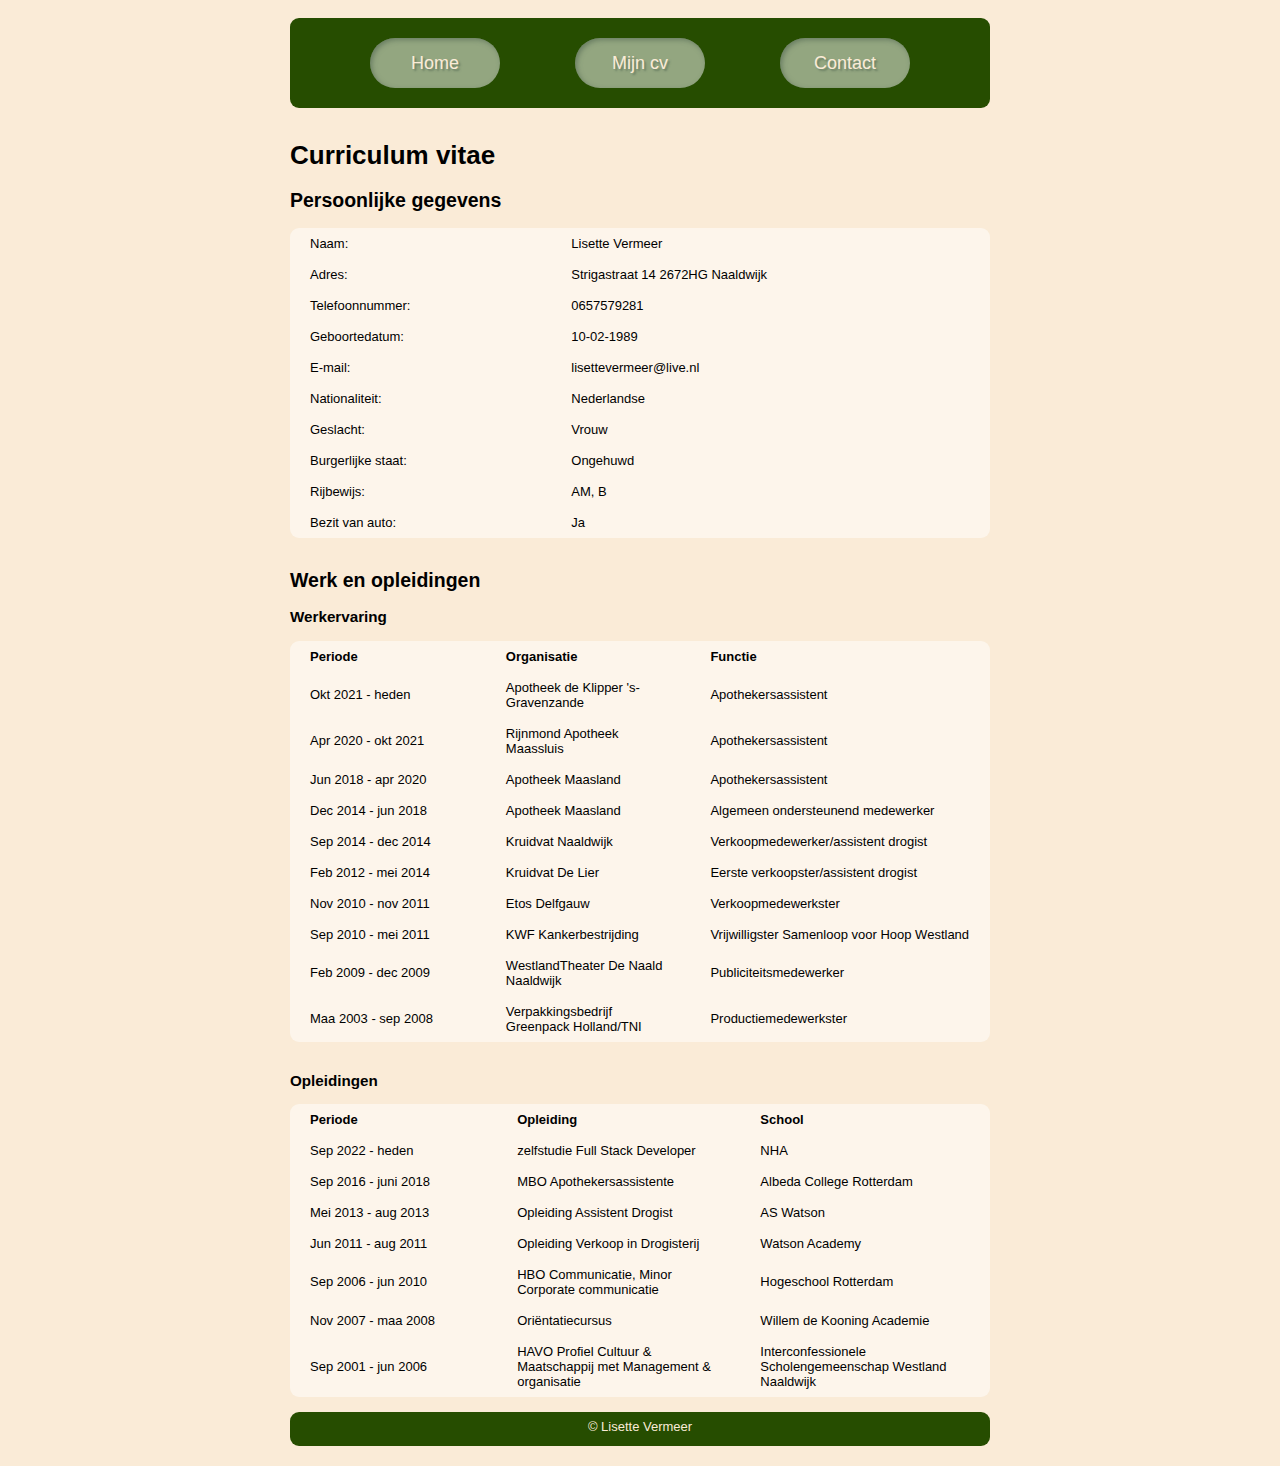
<file: mijncv.html>
<!DOCTYPE html>
<html>

<head>
    <meta charset="UTF-8">
    <link rel="stylesheet" type="text/css" href="stylesheet.css">
    <title>Opdracht les 13 t/m 15 CSS3</title>
</head>

<body>
    <header>
        <nav>
            <ul id=menu>
                <li><a href="index.html">Home</a></li>
                <li><a href="mijncv.html">Mijn cv</a></li>
                <li><a href="contact.html">Contact</a></li>
            </ul>
        </nav>
    </header>
    <br>
    <h1>Curriculum vitae</h1>
     <h2>Persoonlijke gegevens</h2>
            <table>
        <tr>
            <td>Naam:</td>
            <td>Lisette Vermeer</td>
        <tr>
            <td>Adres:</td>
            <td>Strigastraat 14 2672HG Naaldwijk</td>
        </tr>
        <tr>
            <td>Telefoonnummer:</td>
            <td>0657579281</td>
        </tr>
        <tr>
            <td>Geboortedatum:</td>
            <td>10-02-1989</td>
        </tr>
        <tr>
            <td>E-mail:</td>
            <td>lisettevermeer@live.nl</td>
        </tr>
        <tr>
            <td>Nationaliteit:</td>
            <td>Nederlandse</td>
        </tr>
        <tr>
            <td>Geslacht:</td>
            <td>Vrouw</td>
        </tr>
        <tr>
            <td>Burgerlijke staat:</td>
            <td>Ongehuwd</td>
        </tr>
        <tr>
            <td>Rijbewijs:</td>
            <td>AM, B</td>
        </tr>
        <tr>
            <td>Bezit van auto:</td>
            <td>Ja</td>
    </table>

    <br>
    <h2>Werk en opleidingen</h2>
    <h3>Werkervaring</h3>
    <table>
        <th>Periode</th>
        <th>Organisatie</th>
        <th>Functie</th>
        <tr>
            <td>Okt 2021 - heden</td>
            <td>Apotheek de Klipper 's-Gravenzande</td>
            <td>Apothekersassistent</td>
        </tr>
        <tr>
            <td>Apr 2020 - okt 2021</td>
            <td>Rijnmond Apotheek Maassluis</td>
            <td>Apothekersassistent</td>
        </tr>
        <tr>
            <td>Jun 2018 - apr 2020</td>
            <td>Apotheek Maasland</td>
            <td>Apothekersassistent</td>
        </tr>
        <tr>
            <td>Dec 2014 - jun 2018</td>
            <td>Apotheek Maasland</td>
            <td>Algemeen ondersteunend medewerker</td>
        </tr>
        <tr>
            <td>Sep 2014 - dec 2014</td>
            <td>Kruidvat Naaldwijk</td>
            <td>Verkoopmedewerker/assistent drogist</td>
        </tr>
        <tr>
            <td>Feb 2012 - mei 2014</td>
            <td>Kruidvat De Lier</td>
            <td>Eerste verkoopster/assistent drogist</td>
        </tr>
        <tr>
            <td>Nov 2010 - nov 2011</td>
            <td>Etos Delfgauw</td>
            <td>Verkoopmedewerkster</td>
        </tr>
        <tr>
            <td>Sep 2010 - mei 2011</td>
            <td>KWF Kankerbestrijding</td>
            <td>Vrijwilligster Samenloop voor Hoop Westland</td>
        </tr>
        <tr>
            <td>Feb 2009 - dec 2009</td>
            <td>WestlandTheater De Naald Naaldwijk</td>
            <td>Publiciteitsmedewerker</td>
        </tr>
        <tr>
            <td>Maa 2003 - sep 2008</td>
            <td>Verpakkingsbedrijf Greenpack Holland/TNI</td>
            <td>Productiemedewerkster</td>
        </tr>
    </table>
    <br>

    <h3>Opleidingen</h3>
    <table>
        <th>Periode</th>
        <th>Opleiding</th>
        <th>School</th>
        <tr>
            <td>Sep 2022 - heden</td>
            <td>zelfstudie Full Stack Developer</td>
            <td>NHA</td>
        </tr>
        <tr>
            <td>Sep 2016 - juni 2018</td>
            <td>MBO Apothekersassistente</td>
            <td>Albeda College Rotterdam</td>
        </tr>
        <tr>
            <td>Mei 2013 - aug 2013</td>
            <td>Opleiding Assistent Drogist</td>
            <td>AS Watson</td>
        </tr>
        <tr>
            <td>Jun 2011 - aug 2011</td>
            <td>Opleiding Verkoop in Drogisterij</td>
            <td>Watson Academy </td>
        </tr>
        <tr>
            <td>Sep 2006 - jun 2010</td>
            <td>HBO Communicatie, Minor Corporate communicatie</td>
            <td>Hogeschool Rotterdam</td>
        </tr>
        <tr>
            <td>Nov 2007 - maa 2008</td>
            <td>Oriëntatiecursus</td>
            <td>Willem de Kooning Academie</td>
        </tr>
        <tr>
            <td>Sep 2001 - jun 2006</td>
            <td>HAVO Profiel Cultuur & Maatschappij met Management & organisatie</td>
            <td>Interconfessionele Scholengemeenschap Westland Naaldwijk</td>
        </tr>
    </table>

    <br>
    <footer>&#169; Lisette Vermeer</footer>

</body>

</html>
</file>
<file: stylesheet.css>
header {
  background-color: #264d00;
  width: 700px;
  height: 90px;
  font-family: Verdana, Geneva, Tahoma, sans-serif;
  font-size: large;
  border-radius: 9px;
}

ul a {
  color: antiquewhite;
  text-decoration: none;
  text-shadow: 2px 2px 2px rgba(65, 87, 69, 0.5)
}

li {
  display: inline-block;
  height: 20px;
  width: 100px;
  padding: 15px;
  margin: 20px 30px 20px 40px;
  text-align: center;
  background-color: rgba(255, 255, 255, 0.5);
  border-radius: 60px;
  box-shadow: inset 2px 2px 5px rgba(65, 87, 69, 0.5)
}

body {
  max-width: 700px;
  background-color: antiquewhite;
  background-repeat: no-repeat;
  margin: auto;
  font-family: Verdana, Geneva, Tahoma, sans-serif;
  font-size: small;
  font-style: normal;
}

.p1 {
  border: 0px solid white;
  width: 65%;
  padding: 25px;
  background-color: rgba(255, 255, 255, 0.5);
  border-radius: 9px;
}

.p2 {
  border: 0px solid white;
  padding: 25px;
  background-color: rgba(255, 255, 255, 0.5);
  border-radius: 9px;
}

img.right {
  float: right;
  margin: 0.5em 0 1em 1em;
  border: none;
  border-radius: 100%;
  width: 150px;
  height: 150px;

}

table {
  border-collapse: collapse;
  width: 100%;
  background-color: rgba(255, 255, 255, 0.5);
  border-radius: 9px;
}

td {
  padding: 8px 20px;
}

th {
  text-align: left;
  width: 100px;
  padding: 8px 20px;
}

fieldset {
  border: none;
}

input[type="text"],
input[type="email"],
textarea,
form {
  display: block;
  margin: 15px 0px;
  width: 100%;
  box-sizing: border-box;
  border-radius: 4px;
}

input[type="text"],
input[type="email"],
textarea {
  box-shadow: inset 2px 2px 5px rgba(65, 87, 69, 0.5);
}

textarea {
  height: 100px;
  padding: 5px 4px;
  font-family: Verdana, Geneva, Tahoma, sans-serif;
}

input[type="submit"] {
  background-color: rgba(65, 87, 69, 0.5);
  border: 1px black;
  color: white;
  height: 30px;
  padding: 5px 4px;
  text-decoration: none;
  margin: 15px 0px;
  cursor: pointer;
  width: 100%;
  border-radius: 4px;
  box-shadow: inset 2px 2px 5px rgba(65, 87, 69, 0.5);
}

input[type="submit"]:active {
  background-color: #264d00;
  border-radius: 4px;
  box-shadow: inset 2px 2px 5px rgba(255, 255, 255, 0.5);
}

footer {
  background-color: #264d00;
  width: inherit;
  height: 20px;
  font-family: Verdana, Geneva, Tahoma, sans-serif;
  font-size: small;
  color: antiquewhite;
  text-align: center;
  border-radius: 9px;
  margin-bottom: 20px;
  padding: 7px;
}
</file>
